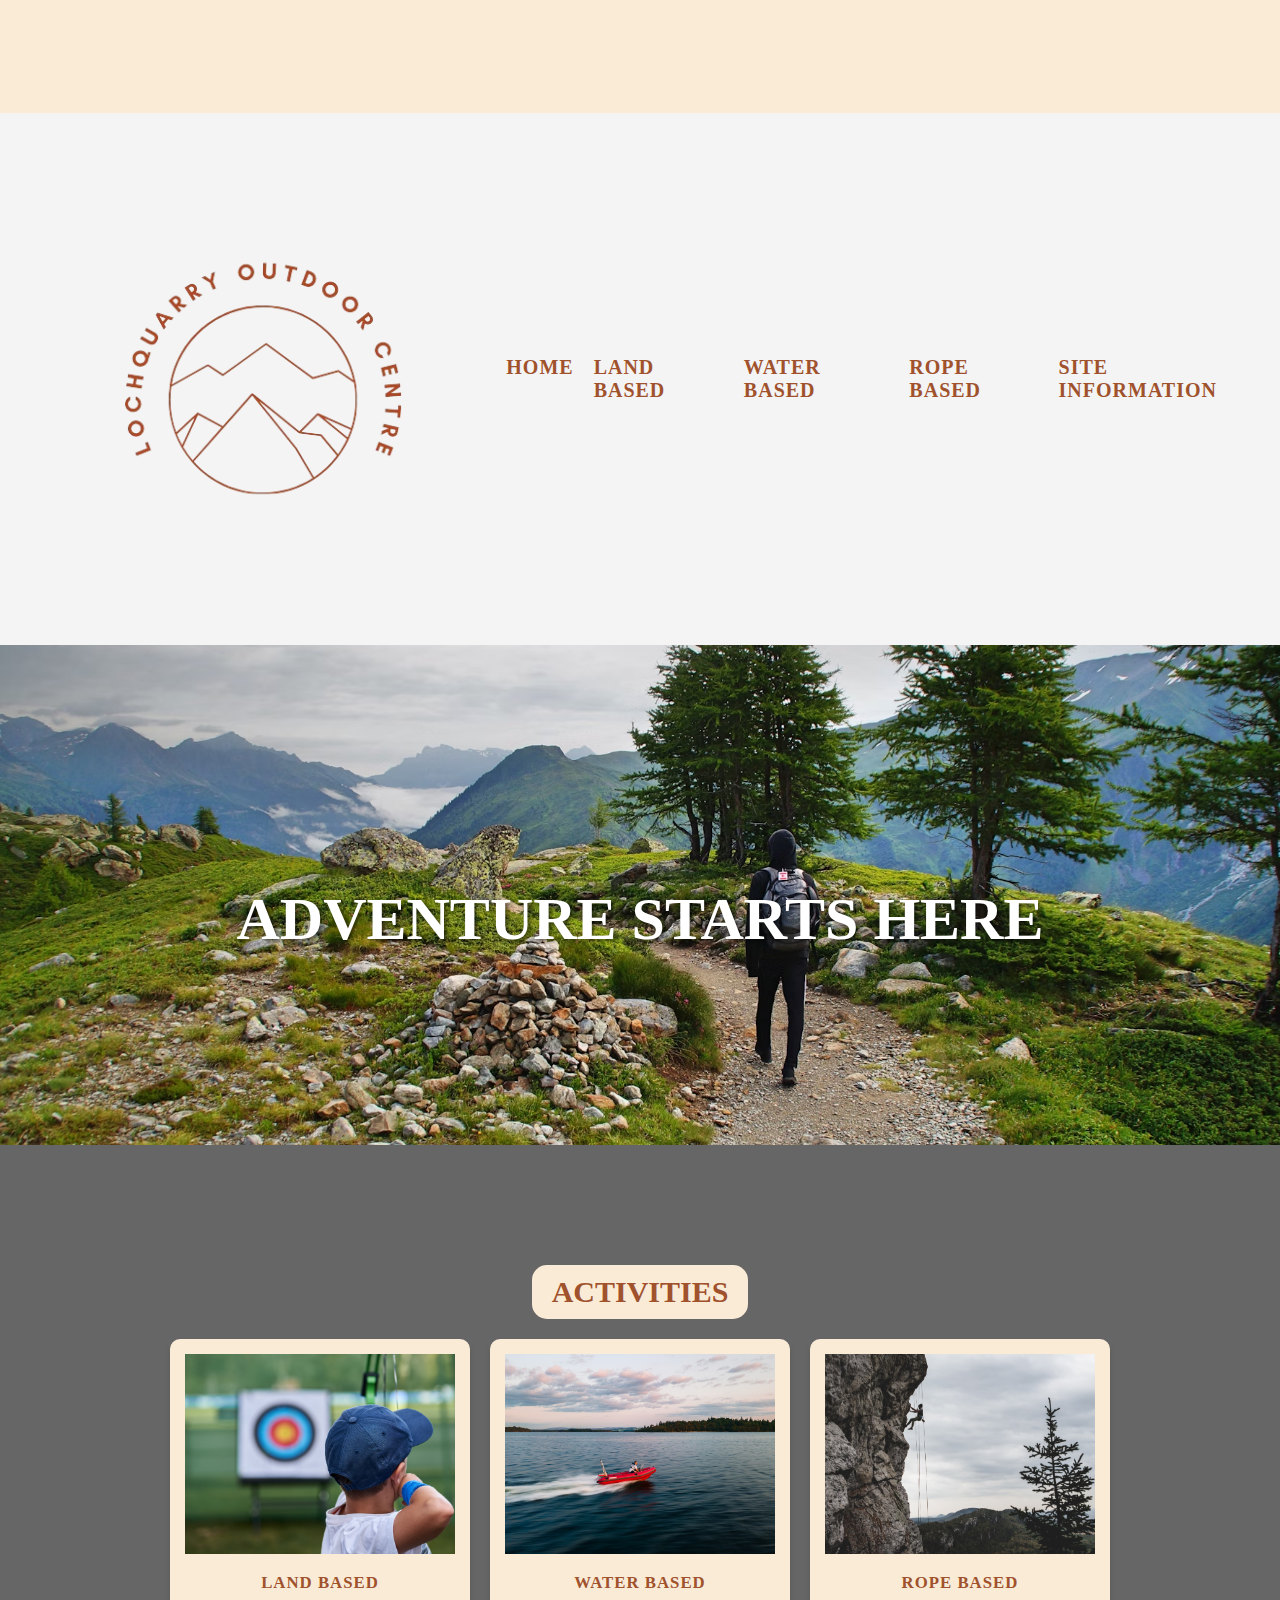
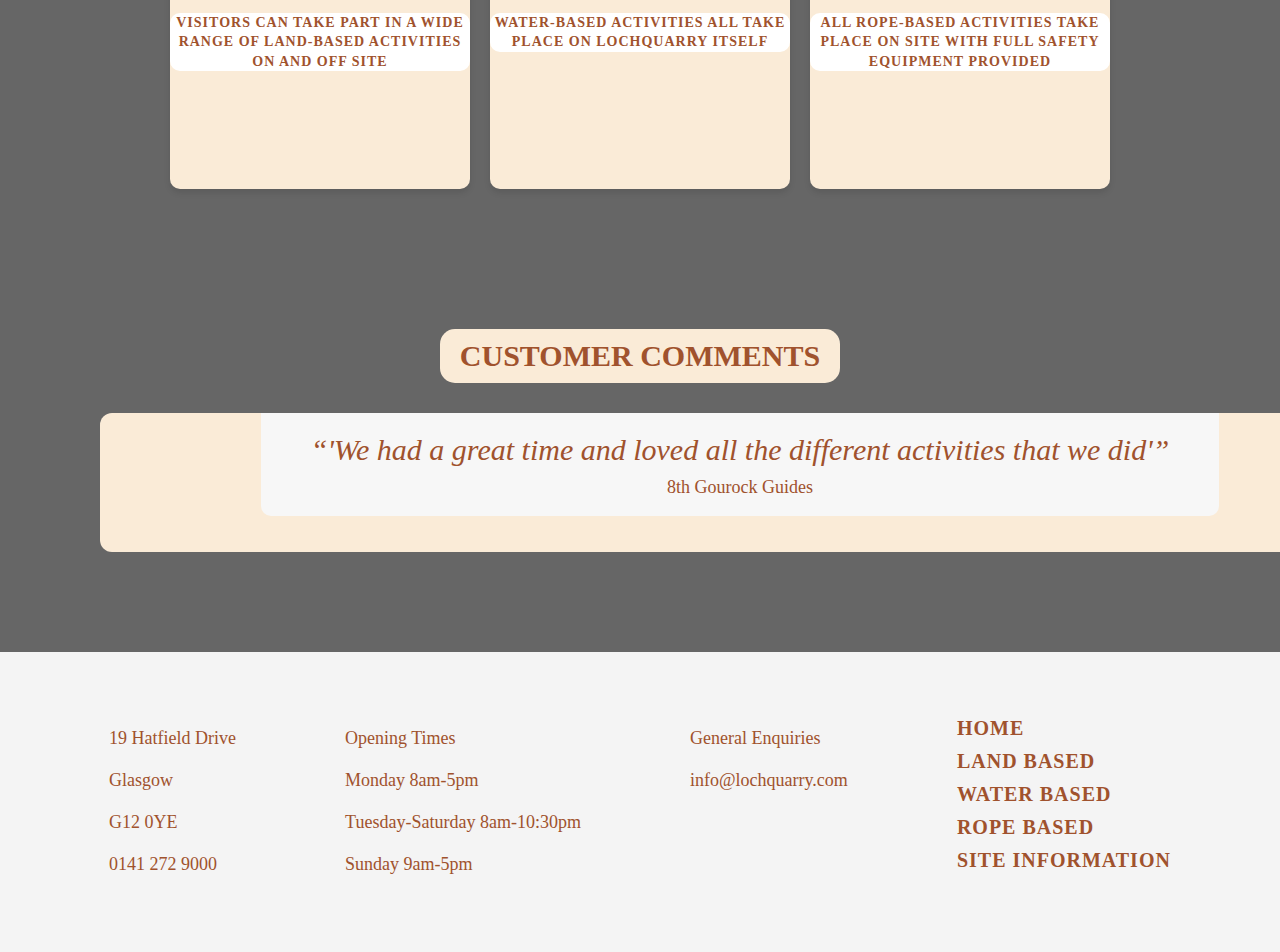
<file: index.html>
<!DOCTYPE html>
<html lang="en">
<head>
    <meta charset="UTF-8">
    <meta name="viewport" content="width=device-width, initial-scale=1.0">
    <title>Lochquarry Outdoor Centre</title>
    <link rel="stylesheet" href="css/style.css">
</head>
<body>
    <div class="header-strip"></div>
    <header>
        <div class="logo">
            <a href="index.html"><img src="images/lochquarry-logo.png" alt="Lochquarry Outdoor Centre"></a>
        </div>
        <nav class="header-nav">
            <ul class="header-ul">
                <li><a href="index.html">Home</a></li>
                <li><a href="land-based.html">Land Based</a></li>
                <li><a href="water-based.html">Water Based</a></li>
                <li><a href="rope-based.html">Rope Based</a></li>
                <li><a href="site-information.html">Site Information</a></li>
            </ul>
        </nav>
    </header>
    <main>
        <!-- Hero Section -->
        <section class="hero">
            <img src="images/index-hero.avif" alt="Image of someone hiking on a hill">
            <h1>Adventure Starts Here</h1>
        </section>        
        <section class="activities">
            <h1>Activities</h1>
            <div class="card-container">
                    <div class="card">
                        <a href="land-based.html">
                        <div class="card-image">
                            <img src="images/land-based-home.avif" alt="Image of a person doing archery">
                        </div>
                        <div class="card-content">
                                <h2>Land Based</h2>
                                <p>Visitors can take part in a wide range of land-based activities on and off site</p>
                        </div>
                        </a>
                    </div>
                    <div class="card">
                        <a href="water-based.html">
                        <div class="card-image">
                            <img src="images/water-based-home.avif" alt="Image of a person powerboating">
                        </div>
                        <div class="card-content">
                            <h2>Water Based</h2>
                            <p>Water-based activities all take place on Lochquarry itself</p>
                        </div>
                        </a>
                    </div>
                    <div class="card">
                        <a href="rope-based.html">
                        <div class="card-image">
                            <img src="images/rope-based-home.avif" alt="Image of a person abseiling">
                        </div>
                        <div class="card-content">
                            <h2>Rope based</h2>
                            <p>All rope-based activities take place on site with full safety equipment provided</p>
                        </div>
                        </a>
                    </div>
            </div>
        </section>
        <section class="review">
            <h1>Customer Comments</h1>
            <div class="carousel">
                <div class="carousel-item">
                    <q>'We had a great time and loved all the different activities that we did'</q>
                    <p>8th Gourock Guides</p>
                </div>
                <div class="carousel-item">
                    <q>‘The Scouts loved every second of it, especially the powerboating’</q>
                    <p>Martin Bainbridge, Scout Leader</p>
                </div>    
                <div class="carousel-item">
                    <q>‘I would definitely come back’</q>
                    <p>Kelly, aged 9</p>
                </div>
                <div class="carousel-item">
                    <q>‘Thank you to all the staff who worked so hard, in awful weather, to make sure that all the pupils had an amazing experience’</q>
                    <p>Mrs Kahn, Hillend Primary School</p>
                </div>
                <div class="carousel-item">
                    <q>‘Five stars, it was great’</q>
                    <p>Joe, aged 14</p>
                </div>
                <div class="carousel-item">
                    <q>‘I was really scared about the abseiling but the instructor Mike was really 
                        encouraging and helped me do it, thanks Mike’</q>
                     <p>Sophie, aged 10</p>   
                </div>
                <div class="carousel-item">
                    <q>‘The archery was brilliant, but not as good as axe throwing, I never thought we’d be allowed to do that! I got one of my axes right in the middle of the target’</q>
                    <p>Scott, aged 13</p>
                </div>
                <div class="carousel-item">
                    <q>‘The kids had a ball and didn’t want to leave’</q>
                    <p>Mr Evans, PE teacher</p>
                </div>
            </div>
        </section>        
    </main>
    <footer>
        <div class="footer-container">
            <div class="footer-address">
                <p>19 Hatfield Drive</p>
                <p>Glasgow</p>
                <p>G12 0YE</p>
                <p>0141 272 9000</p>
            </div>
            <div class="footer-times">
                <p>Opening Times</p>
                <p>Monday 8am-5pm</p>
                <p>Tuesday-Saturday 8am-10:30pm</p>
                <p>Sunday 9am-5pm</p>
            </div>
            <div class="footer-general">
                <p>General Enquiries</p>
                <p>info@lochquarry.com</p>
                <i class="fa-brands fa-instagram"></i>
                <i class="fa-brands fa-facebook"></i>
                <i class="fa-brands fa-twitter"></i>
            </div>
            <nav class="footer-nav">
                <ul>
                    <li><a href="index.html">Home</a></li>
                    <li><a href="land-based.html">Land Based</a></li>
                    <li><a href="water-based.html">Water Based</a></li>
                    <li><a href="rope-based.html">Rope Based</a></li>
                    <li><a href="site-information.html">Site Information</a></li>
                </ul>
            </nav>
        </div>
    </footer>
    <button id="scroll-to-top-btn">↑</button>
    <script src="js/scripts.js"></script>
</body>
</html>
</file>
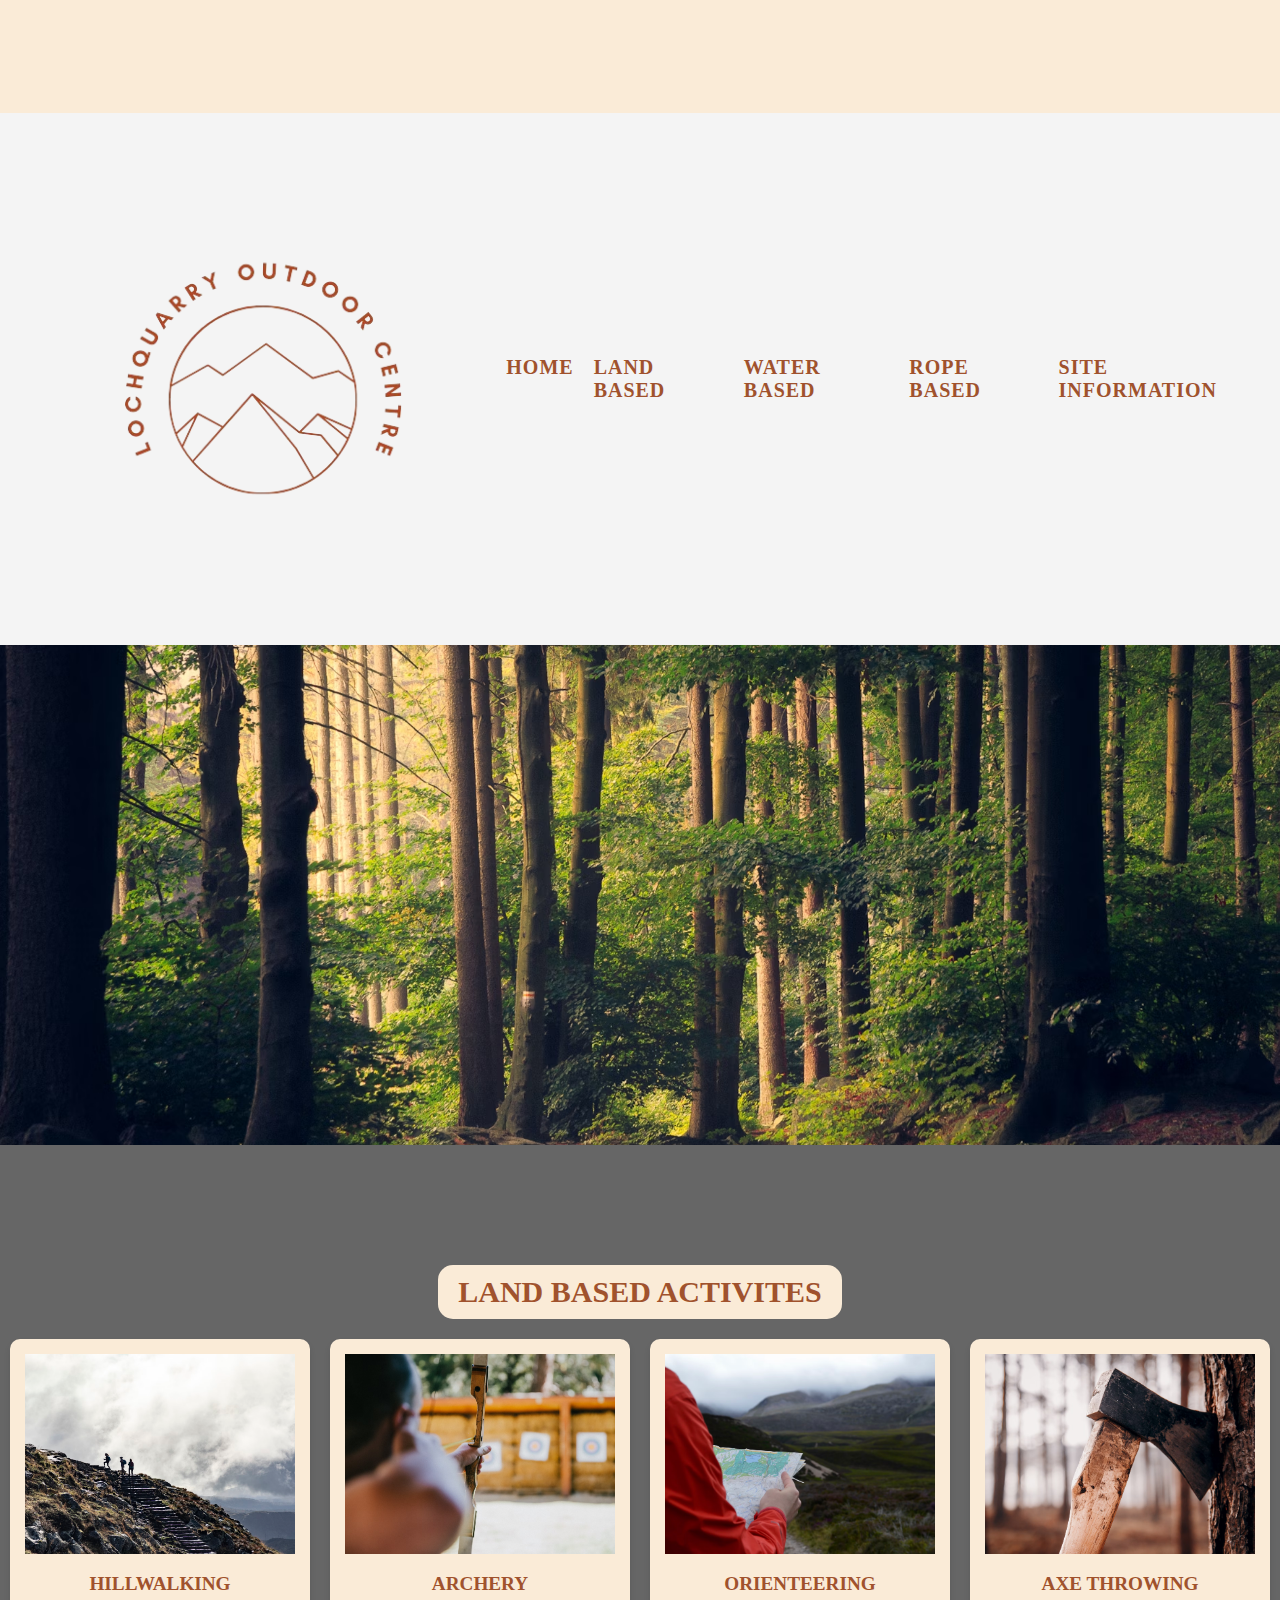
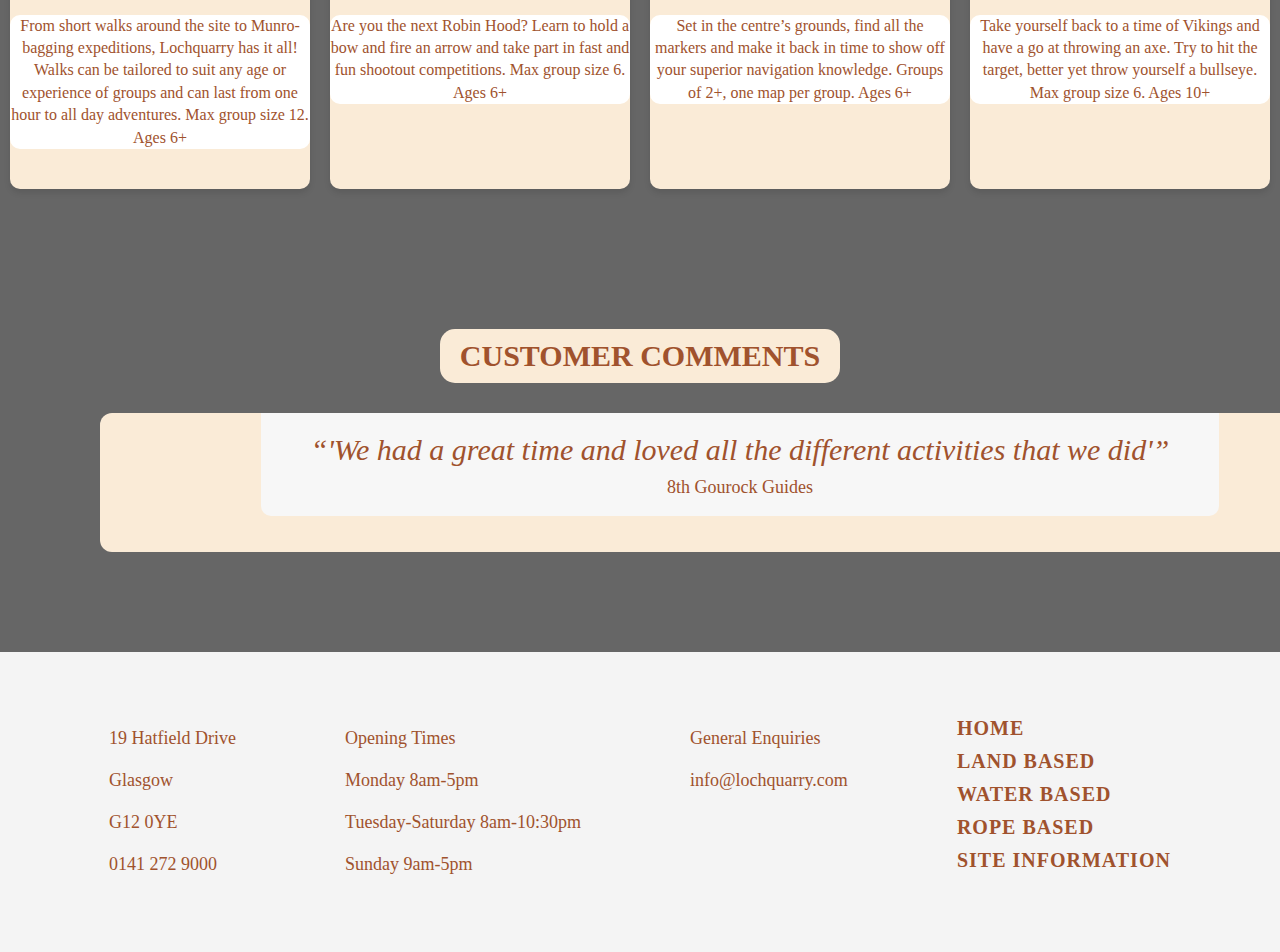
<file: land-based.html>
<!DOCTYPE html>
<html lang="en">
<head>
    <meta charset="UTF-8">
    <meta name="viewport" content="width=device-width, initial-scale=1.0">
    <title>Lochquarry Outdoor Centre</title>
    <link rel="stylesheet" href="css/style.css">
</head>
<body>
    <div class="header-strip"></div>
    <header>
        <div class="logo">
            <a href="index.html"><img src="images/lochquarry-logo.png" alt="Lochquarry Outdoor Centre"></a>
        </div>
        <nav class="header-nav">
            <ul class="header-ul">
                <li><a href="index.html">Home</a></li>
                <li><a href="land-based.html">Land Based</a></li>
                <li><a href="water-based.html">Water Based</a></li>
                <li><a href="rope-based.html">Rope Based</a></li>
                <li><a href="site-information.html">Site Information</a></li>
            </ul>
        </nav>
    </header>
    <main>
        <!-- Hero Section -->
        <section class="hero">
            <img src="images/land-based-hero.avif" alt="Image of a forest">
        </section>        
        <section class="activities">
            <h1>Land Based Activites</h1>
            <div class="card-container">
                <div class="card">
                    <div class="card-image">
                        <img src="images/land-based-hill.avif" alt="Image of some people doing hillwalking">
                    </div>
                    <div class="card-content">
                        <h2>Hillwalking</h2>
                        <p>
                            From short walks around the site to Munro-bagging expeditions, Lochquarry has it all! Walks can be tailored to suit any age or experience of groups and can last from one hour to all day adventures. Max group size 12. Ages 6+</p>
                    </div>
                </div>
                <div class="card">
                    <div class="card-image">
                        <img src="images/land-based-archery.avif" alt="Image of a person doing archery">
                    </div>
                    <div class="card-content">
                        <h2>Archery</h2>
                        <p>Are you the next Robin Hood? Learn to hold a bow and fire an arrow and take part in fast and fun shootout competitions. Max group size 6. Ages 6+</p>
                    </div>
                </div>
                <div class="card">
                    <div class="card-image">
                        <img src="images/land-based-orienteering.avif" alt="Image of a person doing orienteering">
                    </div>
                    <div class="card-content">
                        <h2>Orienteering</h2>
                        <p>Set in the centre’s grounds, find all the markers and make it back in time to show off your superior navigation knowledge. Groups of 2+, one map per group. Ages 6+</p>
                    </div>
                </div>
                <div class="card">
                    <div class="card-image">
                        <img src="images/land-based-axe.avif" alt="Image of an axe stuck in a tree ">
                    </div>
                    <div class="card-content">
                        <h2>Axe Throwing</h2>
                        <p>Take yourself back to a time of Vikings and have a go at throwing an axe. Try to hit 
                            the target, better yet throw yourself a bullseye. Max group size 6. Ages 10+</p>
                    </div>
                </div>
            </div>
        </section>
        <section class="review">
            <h1>Customer Comments</h1>
            <div class="carousel">
                <div class="carousel-item">
                    <q>'We had a great time and loved all the different activities that we did'</q>
                    <p>8th Gourock Guides</p>
                </div>
                <div class="carousel-item">
                    <q>‘The Scouts loved every second of it, especially the powerboating’</q>
                    <p>Martin Bainbridge, Scout Leader</p>
                </div>    
                <div class="carousel-item">
                    <q>‘I would definitely come back’</q>
                    <p>Kelly, aged 9</p>
                </div>
                <div class="carousel-item">
                    <q>‘Thank you to all the staff who worked so hard, in awful weather, to make sure that all the pupils had an amazing experience’</q>
                    <p>Mrs Kahn, Hillend Primary School</p>
                </div>
                <div class="carousel-item">
                    <q>‘Five stars, it was great’</q>
                    <p>Joe, aged 14</p>
                </div>
                <div class="carousel-item">
                    <q>‘I was really scared about the abseiling but the instructor Mike was really 
                        encouraging and helped me do it, thanks Mike’</q>
                     <p>Sophie, aged 10</p>   
                </div>
                <div class="carousel-item">
                    <q>‘The archery was brilliant, but not as good as axe throwing, I never thought we’d be allowed to do that! I got one of my axes right in the middle of the target’</q>
                    <p>Scott, aged 13</p>
                </div>
                <div class="carousel-item">
                    <q>‘The kids had a ball and didn’t want to leave’</q>
                    <p>Mr Evans, PE teacher</p>
                </div>
            </div>
        </section>        
                    
        
    </main>
    <footer>
        <div class="footer-container">
            <div class="footer-address">
                <p>19 Hatfield Drive</p>
                <p>Glasgow</p>
                <p>G12 0YE</p>
                <p>0141 272 9000</p>
            </div>
            <div class="footer-times">
                <p>Opening Times</p>
                <p>Monday 8am-5pm</p>
                <p>Tuesday-Saturday 8am-10:30pm</p>
                <p>Sunday 9am-5pm</p>
            </div>
            <div class="footer-general">
                <p>General Enquiries</p>
                <p>info@lochquarry.com</p>
                <i class="fa-brands fa-instagram"></i>
                <i class="fa-brands fa-facebook"></i>
                <i class="fa-brands fa-twitter"></i>
            </div>
            <nav class="footer-nav">
                <ul>
                    <li><a href="index.html">Home</a></li>
                    <li><a href="land-based.html">Land Based</a></li>
                    <li><a href="water-based.html">Water Based</a></li>
                    <li><a href="rope-based.html">Rope Based</a></li>
                    <li><a href="site-information.html">Site Information</a></li>
                </ul>
            </nav>
        </div>
    </footer>
    <button id="scroll-to-top-btn">↑</button>
    <script src="js/scripts.js"></script>
</body>
</html>
</file>
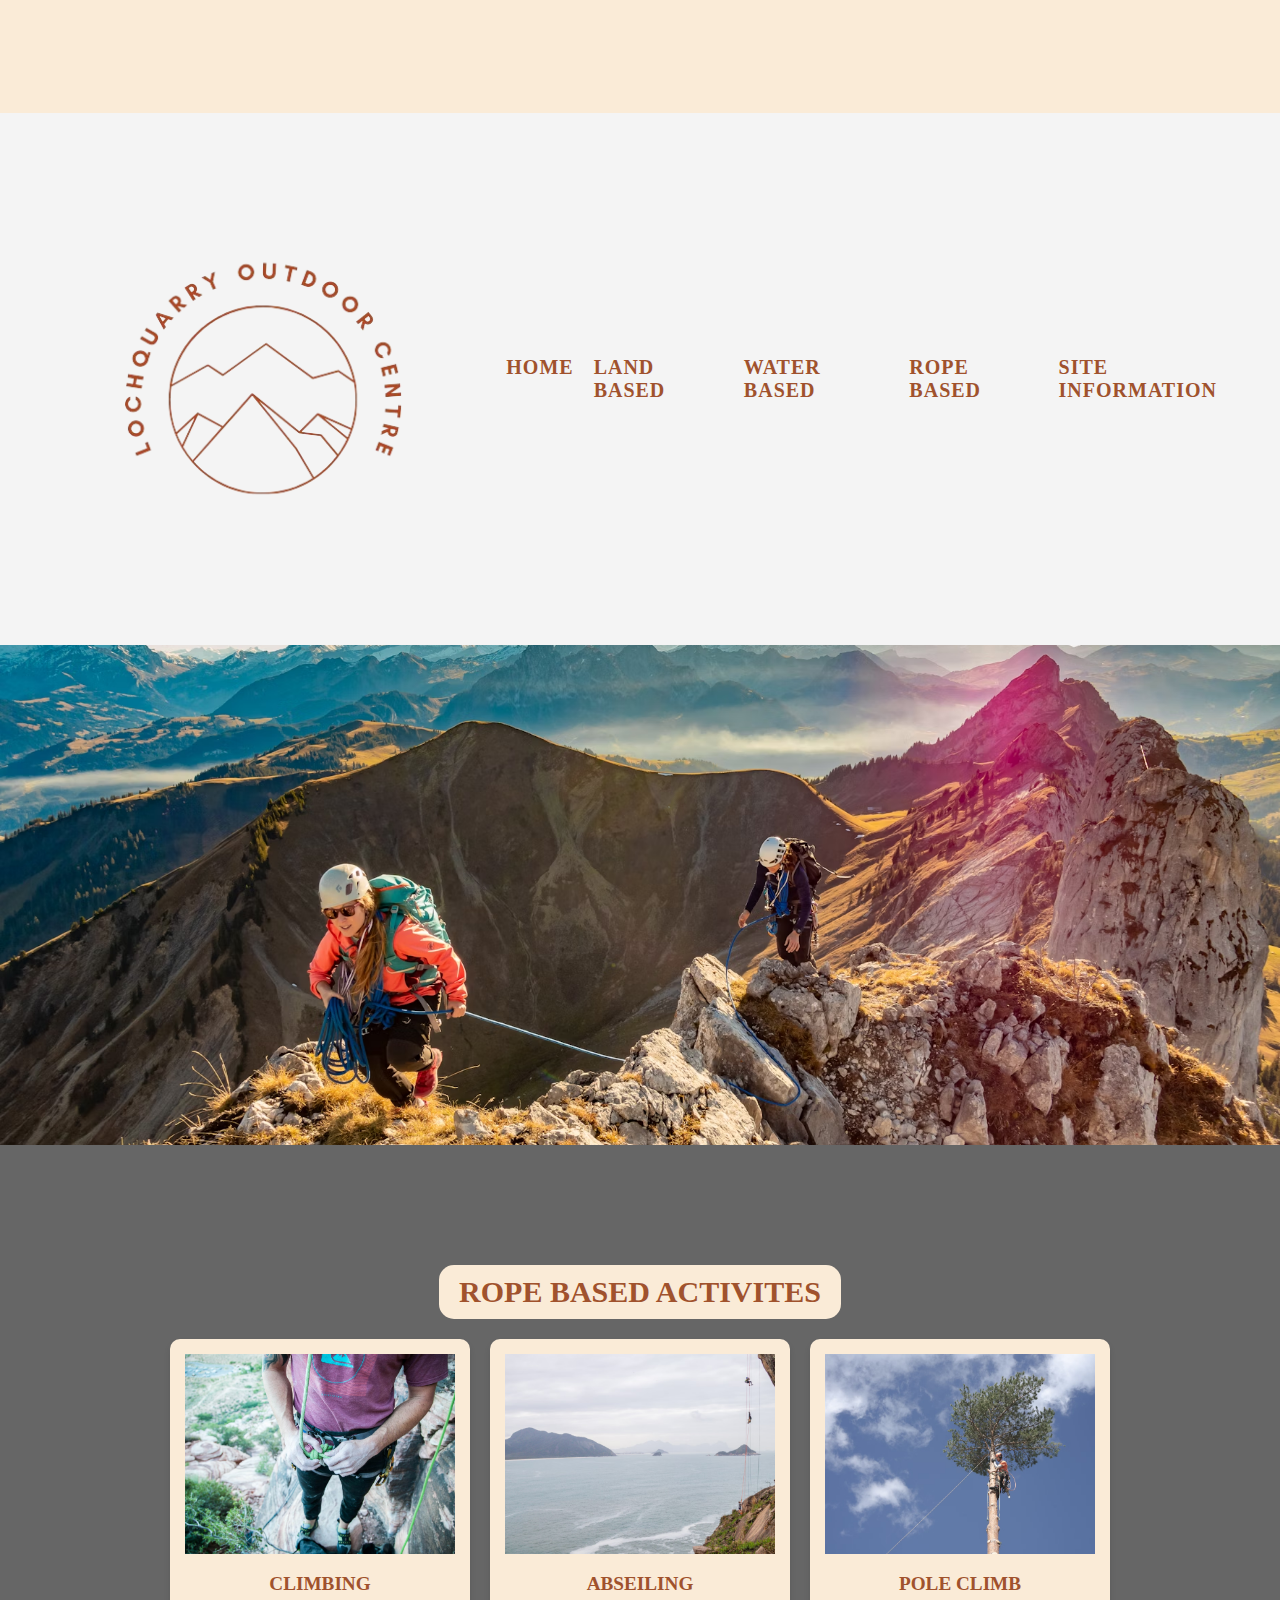
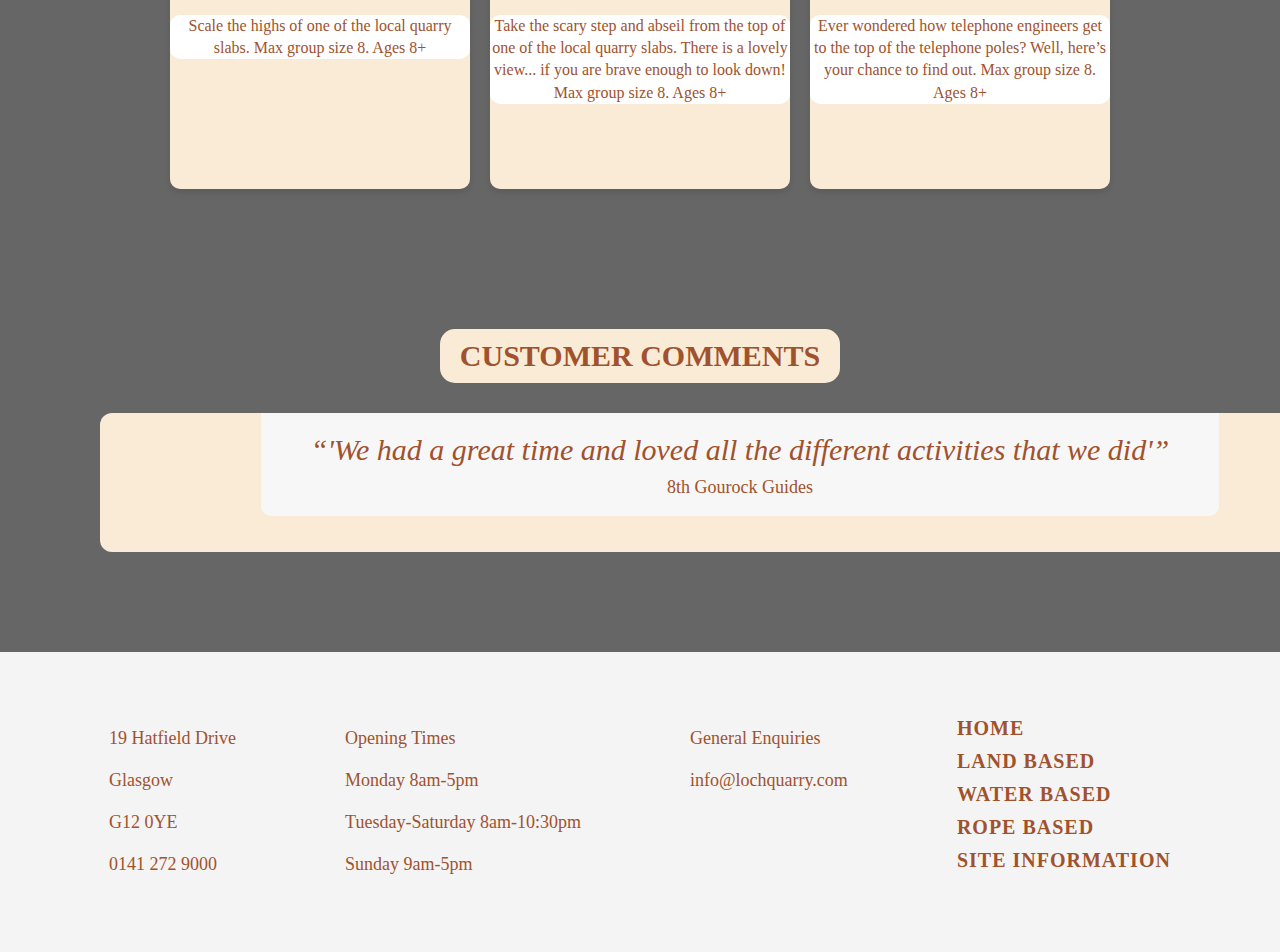
<file: rope-based.html>
<!DOCTYPE html>
<html lang="en">
<head>
    <meta charset="UTF-8">
    <meta name="viewport" content="width=device-width, initial-scale=1.0">
    <title>Lochquarry Outdoor Centre</title>
    <link rel="stylesheet" href="css/style.css">
</head>
<body>
    <div class="header-strip"></div>
    <header>
        <div class="logo">
            <a href="index.html"><img src="images/lochquarry-logo.png" alt="Lochquarry Outdoor Centre"></a>
        </div>
        <nav class="header-nav">
            <ul class="header-ul">
                <li><a href="index.html">Home</a></li>
                <li><a href="land-based.html">Land Based</a></li>
                <li><a href="water-based.html">Water Based</a></li>
                <li><a href="rope-based.html">Rope Based</a></li>
                <li><a href="site-information.html">Site Information</a></li>
            </ul>
        </nav>
    </header>
    <main>
        <!-- Hero Section -->
        <section class="hero">
            <img src="images/rope-based-hero.avif" alt="Image of people climbing a mountain">
        </section>        
        <section class="activities">
            <h1>Rope Based Activites</h1>
            <div class="card-container">
                <div class="card">
                    <div class="card-image">
                        <img src="images/rope-based-climbing.avif" alt="Image of someone climbing a cliff side">
                    </div>
                    <div class="card-content">
                        <h2>Climbing</h2>
                        <p>Scale the highs of one of the local quarry slabs. Max group size 8. Ages 8+</p>
                    </div>
                </div>
                <div class="card">
                    <div class="card-image">
                        <img src="images/rope-based-abseiling.avif" alt="Image of two people abseiling">
                    </div>
                    <div class="card-content">
                        <h2>Abseiling</h2>
                        <p>Take the scary step and abseil from the top of one of the local quarry slabs. There is a lovely view... if you are brave enough to look down! 
                            Max group size 8. 
                            Ages 8+</p>
                    </div>
                </div>
                <div class="card">
                    <div class="card-image">
                        <img src="images/rope-based-pole.avif" alt="Image of people powerboating on a lake">
                    </div>
                    <div class="card-content">
                        <h2>Pole Climb</h2>
                        <p>Ever wondered how telephone engineers get to the top of the telephone poles? Well, here’s your chance to find out.
                            Max group size 8.
                            Ages 8+</p>
                    </div>
                </div>
            </div>
        </section>
        <section class="review">
            <h1>Customer Comments</h1>
            <div class="carousel">
                <div class="carousel-item">
                    <q>'We had a great time and loved all the different activities that we did'</q>
                    <p>8th Gourock Guides</p>
                </div>
                <div class="carousel-item">
                    <q>‘The Scouts loved every second of it, especially the powerboating’</q>
                    <p>Martin Bainbridge, Scout Leader</p>
                </div>    
                <div class="carousel-item">
                    <q>‘I would definitely come back’</q>
                    <p>Kelly, aged 9</p>
                </div>
                <div class="carousel-item">
                    <q>‘Thank you to all the staff who worked so hard, in awful weather, to make sure that all the pupils had an amazing experience’</q>
                    <p>Mrs Kahn, Hillend Primary School</p>
                </div>
                <div class="carousel-item">
                    <q>‘Five stars, it was great’</q>
                    <p>Joe, aged 14</p>
                </div>
                <div class="carousel-item">
                    <q>‘I was really scared about the abseiling but the instructor Mike was really 
                        encouraging and helped me do it, thanks Mike’</q>
                     <p>Sophie, aged 10</p>   
                </div>
                <div class="carousel-item">
                    <q>‘The archery was brilliant, but not as good as axe throwing, I never thought we’d be allowed to do that! I got one of my axes right in the middle of the target’</q>
                    <p>Scott, aged 13</p>
                </div>
                <div class="carousel-item">
                    <q>‘The kids had a ball and didn’t want to leave’</q>
                    <p>Mr Evans, PE teacher</p>
                </div>
            </div>
        </section>        
                    
        
    </main>
    <footer>
        <div class="footer-container">
            <div class="footer-address">
                <p>19 Hatfield Drive</p>
                <p>Glasgow</p>
                <p>G12 0YE</p>
                <p>0141 272 9000</p>
            </div>
            <div class="footer-times">
                <p>Opening Times</p>
                <p>Monday 8am-5pm</p>
                <p>Tuesday-Saturday 8am-10:30pm</p>
                <p>Sunday 9am-5pm</p>
            </div>
            <div class="footer-general">
                <p>General Enquiries</p>
                <p>info@lochquarry.com</p>
                <i class="fa-brands fa-instagram"></i>
                <i class="fa-brands fa-facebook"></i>
                <i class="fa-brands fa-twitter"></i>
            </div>
            <nav class="footer-nav">
                <ul>
                    <li><a href="index.html">Home</a></li>
                    <li><a href="land-based.html">Land Based</a></li>
                    <li><a href="water-based.html">Water Based</a></li>
                    <li><a href="rope-based.html">Rope Based</a></li>
                    <li><a href="site-information.html">Site Information</a></li>
                </ul>
            </nav>
        </div>
    </footer>
    <button id="scroll-to-top-btn">↑</button>
    <script src="js/scripts.js"></script>
</body>
</html>
</file>
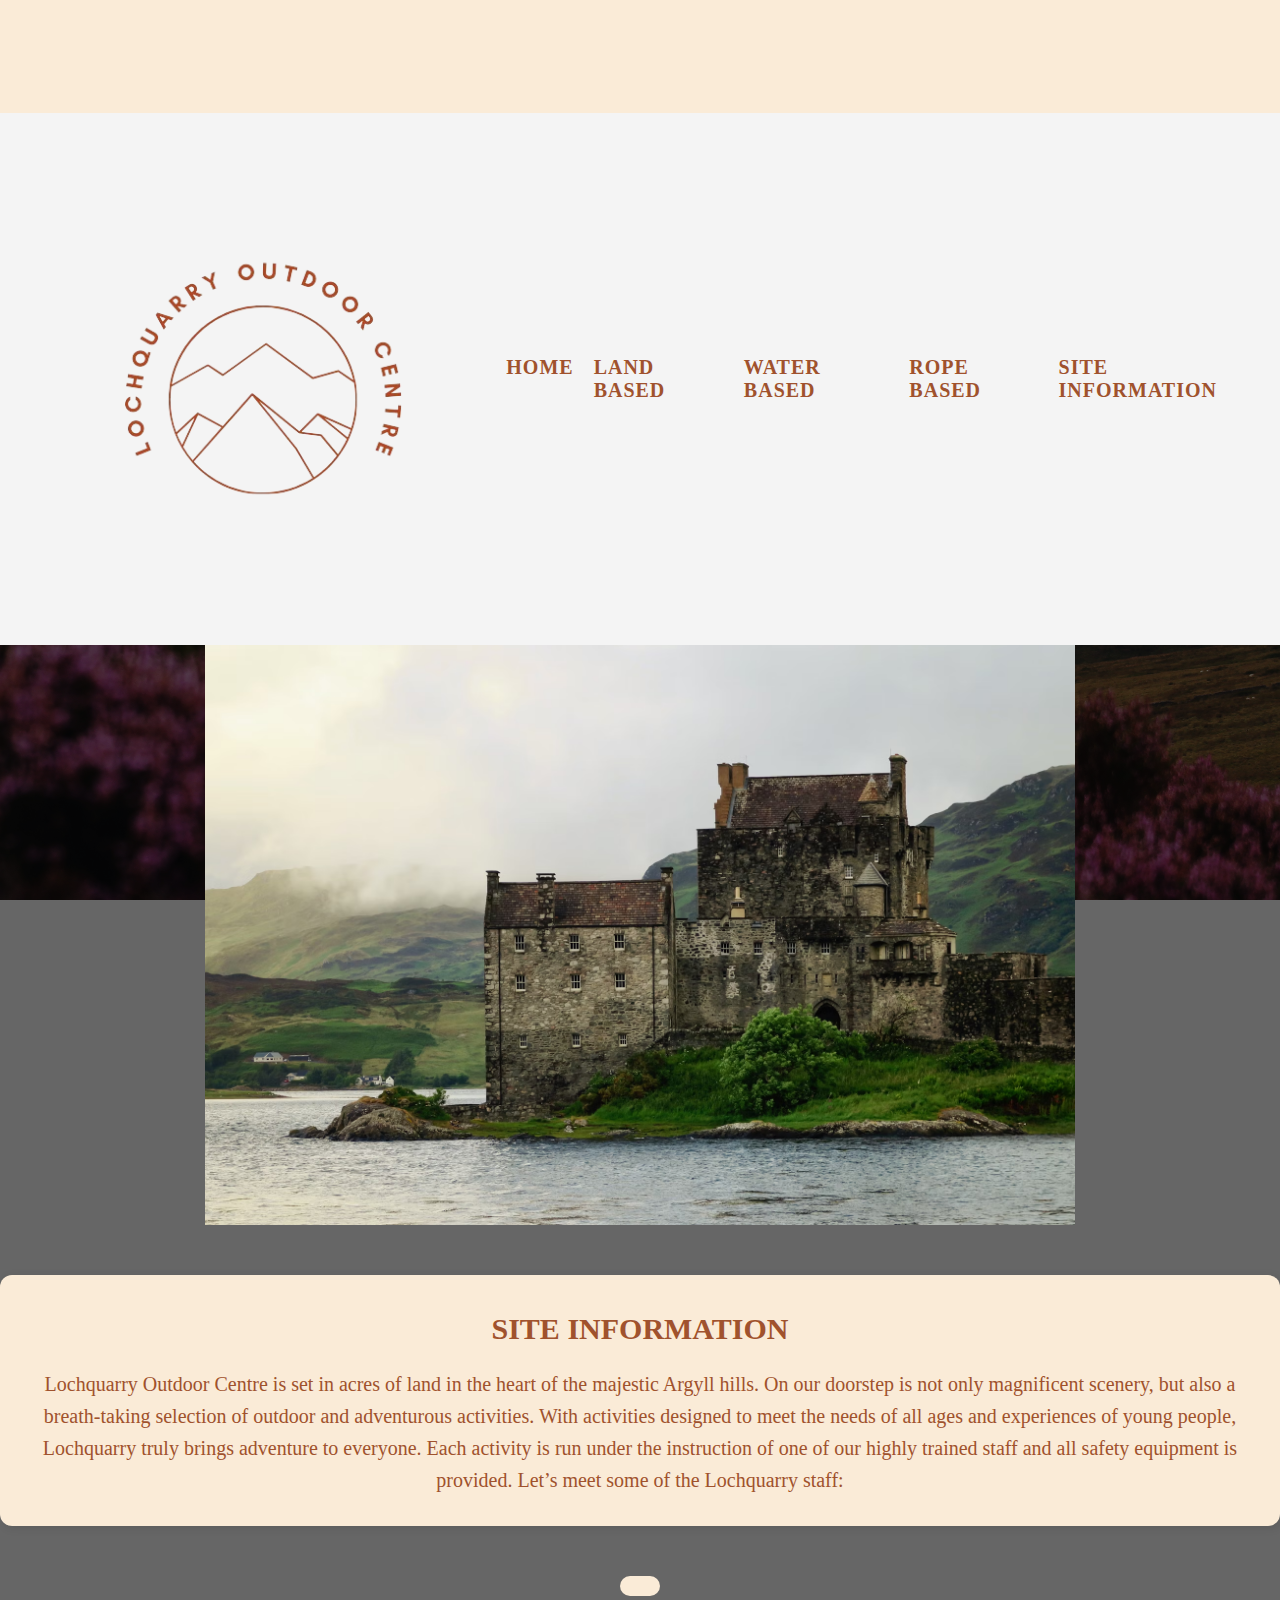
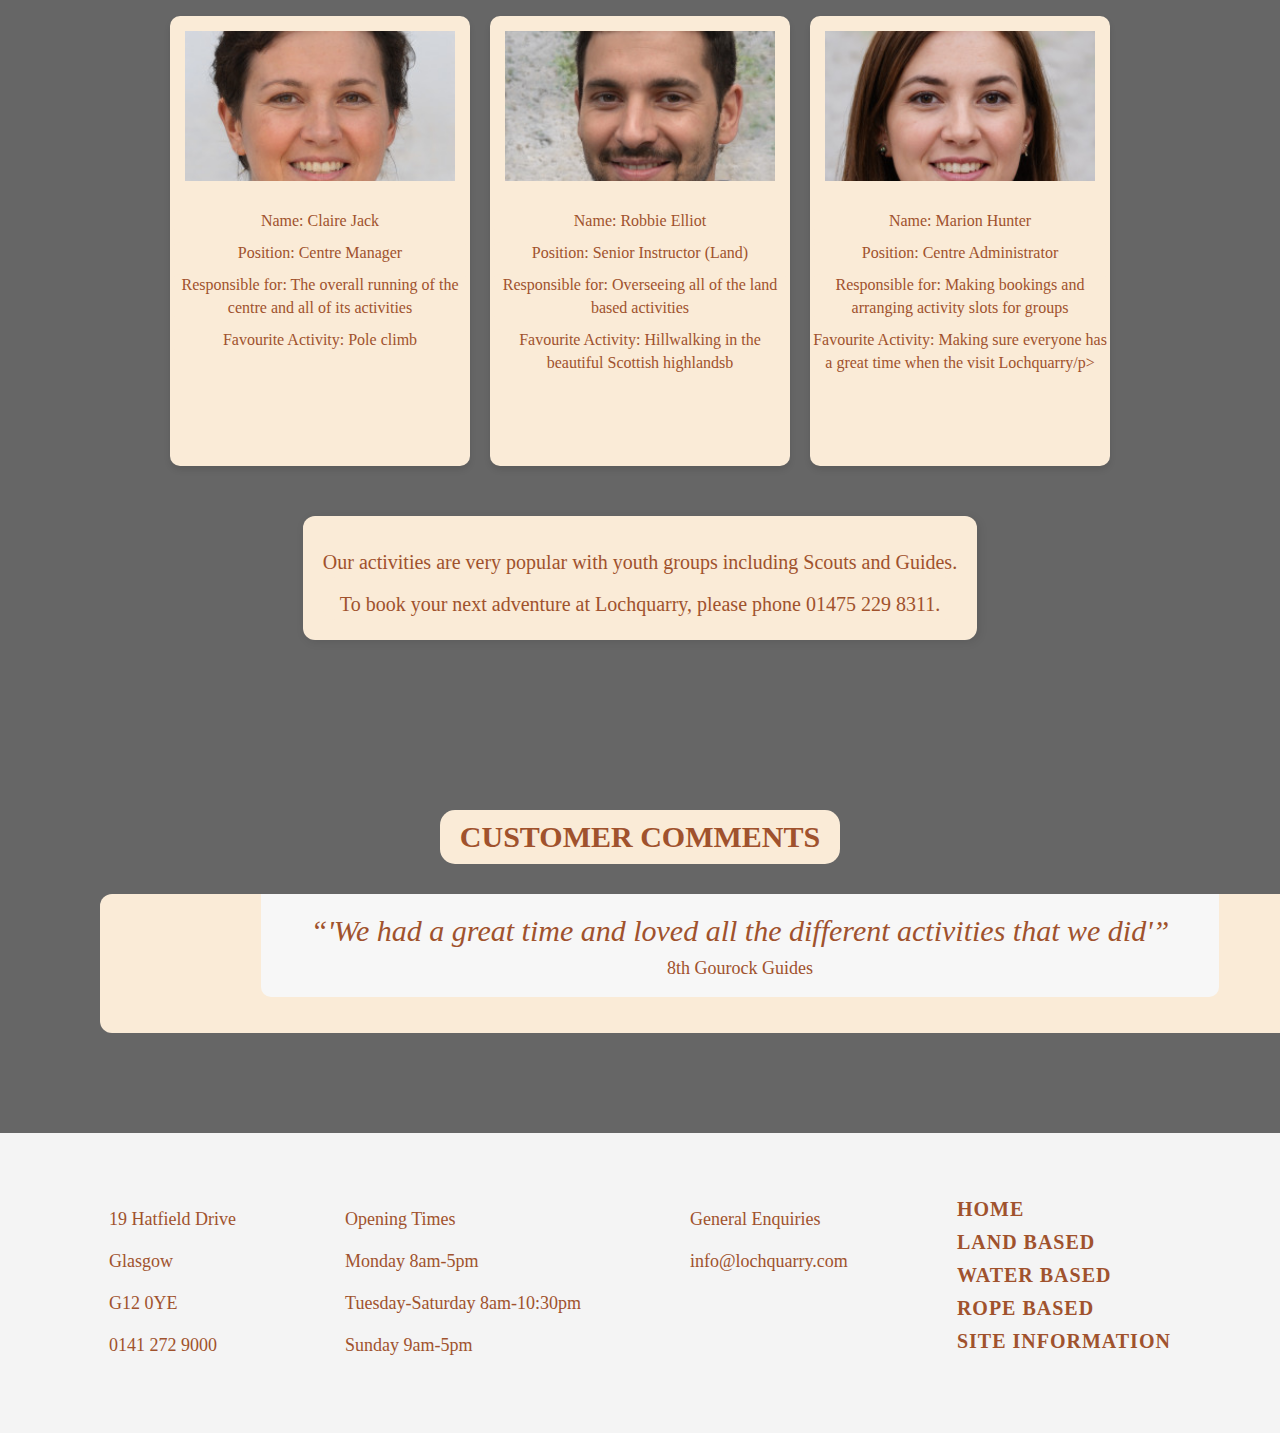
<file: site-information.html>
<!DOCTYPE html>
<html lang="en">
<head>
    <meta charset="UTF-8">
    <meta name="viewport" content="width=device-width, initial-scale=1.0">
    <title>Lochquarry Outdoor Centre</title>
    <link rel="stylesheet" href="css/style.css">
    <style>
        .hero img {
            padding-bottom: 20px;
            object-fit: contain;
        }

        .activities p {
            background-color: antiquewhite;
            text-align: center;
        }
    </style>
</head>
<body class="extra-info-page site-info-page">
    <div class="header-strip"></div>
    <header>
        <div class="logo">
            <a href="index.html"><img src="images/lochquarry-logo.png" alt="Lochquarry Outdoor Centre"></a>
        </div>
        <nav class="header-nav">
            <ul class="header-ul">
                <li><a href="index.html">Home</a></li>
                <li><a href="land-based.html">Land Based</a></li>
                <li><a href="water-based.html">Water Based</a></li>
                <li><a href="rope-based.html">Rope Based</a></li>
                <li><a href="site-information.html">Site Information</a></li>
            </ul>
        </nav>
    </header>
    <main>
        <!-- Hero Section -->
        <section class="hero">
            <img src="images/site-info-hero.avif" alt="Image of people climbing a mountain">
        </section>        
        <!-- Introduction Section-->
         <section class="intro-text">
            <h1>Site Information</h1>
            <p>Lochquarry Outdoor Centre is set in acres of land in the heart of the majestic Argyll hills. On our doorstep is not only magnificent scenery, but also a breath-taking selection of outdoor and adventurous activities. With activities designed to meet the needs of all ages and experiences of young people, Lochquarry truly brings adventure to everyone. Each activity is run under the instruction of one of our highly trained staff and all safety equipment is provided. Let’s meet some of the Lochquarry staff:</p>
         </section>

        <section class="activities">
            <h1 class="site-info-heading"></h1>
            <div class="card-container">
                <div class="card">
                    <div class="card-image">
                        <img src="images/claire-jack.jpg" alt="Image of Claire Jack">
                    </div>
                    <div class="card-content">
                        <p>Name: Claire Jack</p>
                        <p>Position: Centre Manager</p>
                        <p>Responsible for: The overall running of the centre and all of its activities</p>
                        <p>Favourite Activity: Pole climb</p>
                    </div>
                </div>
                <div class="card">
                    <div class="card-image">
                        <img src="images/robbie-elliot.jpg" alt="Image of Robbie Elliot">
                    </div>
                    <div class="card-content">
                        <p>Name: Robbie Elliot</p>
                        <p>Position: Senior Instructor (Land)</p>
                        <p>Responsible for: Overseeing all of the land based activities</p>
                        <p>Favourite Activity: Hillwalking in the beautiful Scottish highlandsb</p>
                    </div>
                </div>
                <div class="card">
                    <div class="card-image">
                        <img src="images/marion-hunter.jpg" alt="Image of Marion Hunter">
                    </div>
                    <div class="card-content">
                        <p>Name: Marion Hunter</p>
                        <p>Position: Centre Administrator</p>
                        <p>Responsible for: Making bookings and arranging activity slots for groups</p>
                        <p>Favourite Activity: Making sure everyone has a great time when the visit 
                            Lochquarry/p>
                    </div>
                </div>
            </div>

            <!-- Additional Information Section-->
            <section class="extra-info">
                <p>Our activities are very popular with youth groups including Scouts and Guides.</p> 
                <p>To book your next adventure at Lochquarry, please phone 01475 229 8311.</p>
             </section>

        </section>
        <section class="review">
            <h1>Customer Comments</h1>
            <div class="carousel">
                <div class="carousel-item">
                    <q>'We had a great time and loved all the different activities that we did'</q>
                    <p>8th Gourock Guides</p>
                </div>
                <div class="carousel-item">
                    <q>‘The Scouts loved every second of it, especially the powerboating’</q>
                    <p>Martin Bainbridge, Scout Leader</p>
                </div>    
                <div class="carousel-item">
                    <q>‘I would definitely come back’</q>
                    <p>Kelly, aged 9</p>
                </div>
                <div class="carousel-item">
                    <q>‘Thank you to all the staff who worked so hard, in awful weather, to make sure that all the pupils had an amazing experience’</q>
                    <p>Mrs Kahn, Hillend Primary School</p>
                </div>
                <div class="carousel-item">
                    <q>‘Five stars, it was great’</q>
                    <p>Joe, aged 14</p>
                </div>
                <div class="carousel-item">
                    <q>‘I was really scared about the abseiling but the instructor Mike was really 
                        encouraging and helped me do it, thanks Mike’</q>
                     <p>Sophie, aged 10</p>   
                </div>
                <div class="carousel-item">
                    <q>‘The archery was brilliant, but not as good as axe throwing, I never thought we’d be allowed to do that! I got one of my axes right in the middle of the target’</q>
                    <p>Scott, aged 13</p>
                </div>
                <div class="carousel-item">
                    <q>‘The kids had a ball and didn’t want to leave’</q>
                    <p>Mr Evans, PE teacher</p>
                </div>
            </div>
        </section>        
                    
        
    </main>
    <footer>
        <div class="footer-container">
            <div class="footer-address">
                <p>19 Hatfield Drive</p>
                <p>Glasgow</p>
                <p>G12 0YE</p>
                <p>0141 272 9000</p>
            </div>
            <div class="footer-times">
                <p>Opening Times</p>
                <p>Monday 8am-5pm</p>
                <p>Tuesday-Saturday 8am-10:30pm</p>
                <p>Sunday 9am-5pm</p>
            </div>
            <div class="footer-general">
                <p>General Enquiries</p>
                <p>info@lochquarry.com</p>
                <i class="fa-brands fa-instagram"></i>
                <i class="fa-brands fa-facebook"></i>
                <i class="fa-brands fa-twitter"></i>
            </div>
            <nav class="footer-nav">
                <ul>
                    <li><a href="index.html">Home</a></li>
                    <li><a href="land-based.html">Land Based</a></li>
                    <li><a href="water-based.html">Water Based</a></li>
                    <li><a href="rope-based.html">Rope Based</a></li>
                    <li><a href="site-information.html">Site Information</a></li>
                </ul>
            </nav>
        </div>
    </footer>
    <button id="scroll-to-top-btn">↑</button>
    <script src="js/scripts.js"></script>
</body>
</html>
</file>
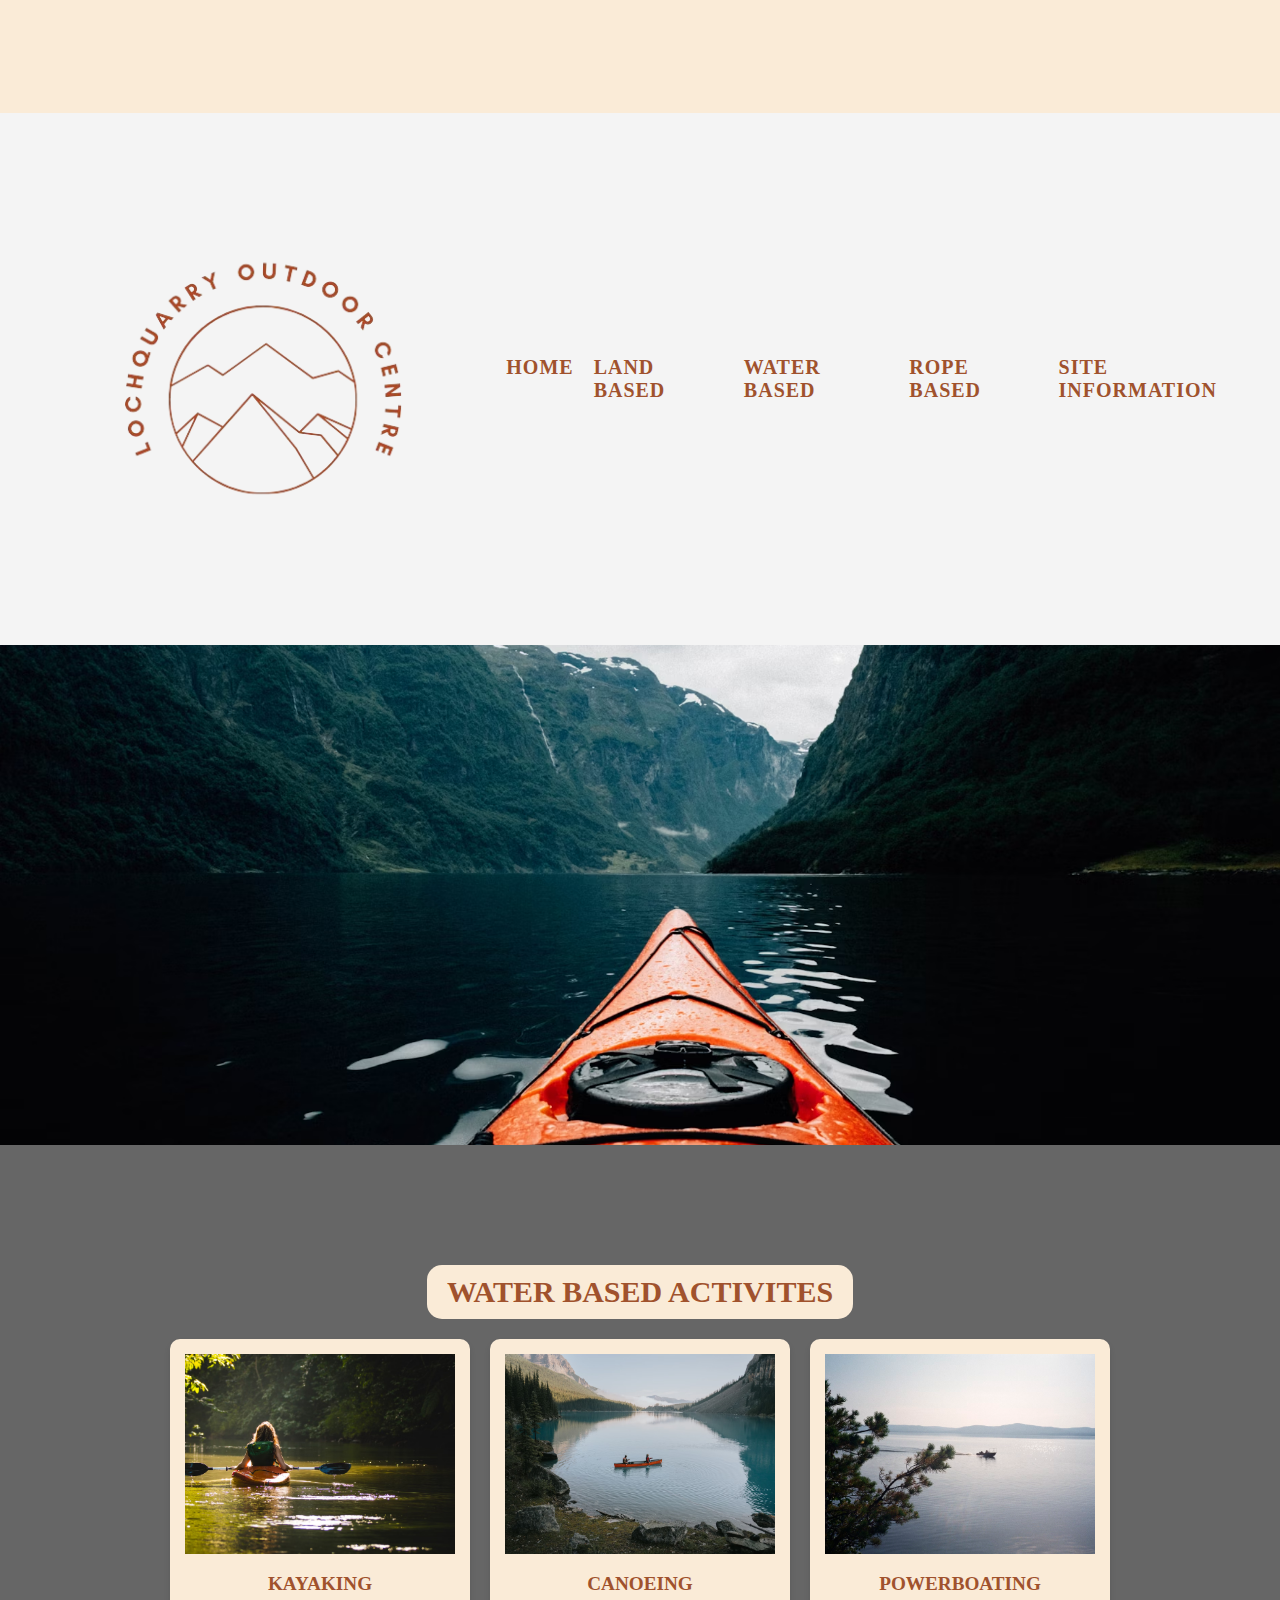
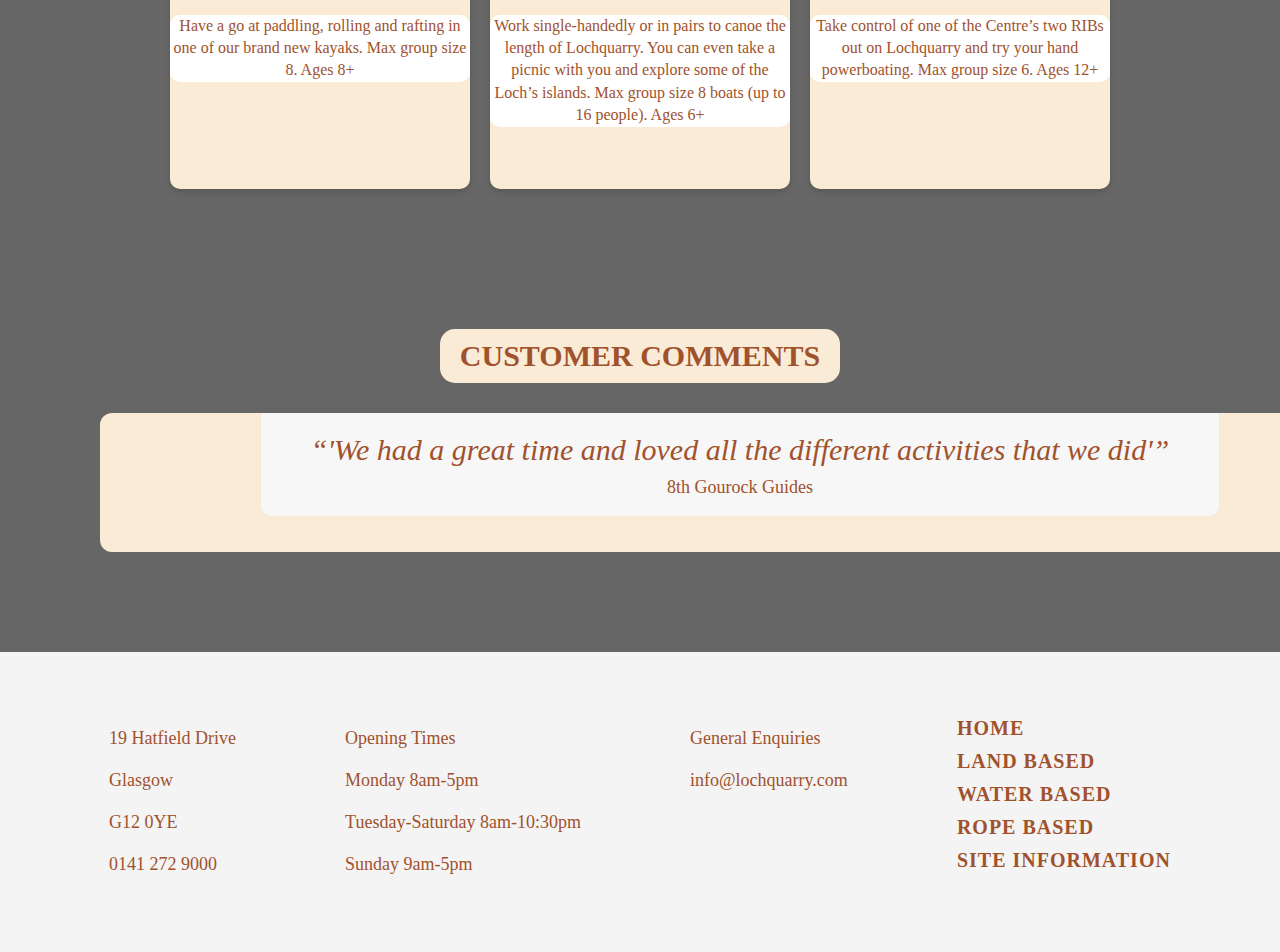
<file: water-based.html>
<!DOCTYPE html>
<html lang="en">
<head>
    <meta charset="UTF-8">
    <meta name="viewport" content="width=device-width, initial-scale=1.0">
    <title>Lochquarry Outdoor Centre</title>
    <link rel="stylesheet" href="css/style.css">
</head>
<body>
    <div class="header-strip"></div>
    <header>
        <div class="logo">
            <a href="index.html"><img src="images/lochquarry-logo.png" alt="Lochquarry Outdoor Centre"></a>
        </div>
        <nav class="header-nav">
            <ul class="header-ul">
                <li><a href="index.html">Home</a></li>
                <li><a href="land-based.html">Land Based</a></li>
                <li><a href="water-based.html">Water Based</a></li>
                <li><a href="rope-based.html">Rope Based</a></li>
                <li><a href="site-information.html">Site Information</a></li>
            </ul>
        </nav>
    </header>
    <main>
        <!-- Hero Section -->
        <section class="hero">
            <img src="images/water-based-hero.avif" alt="Image of someone in a kayak">
        </section>        
        <section class="activities">
            <h1>Water Based Activites</h1>
            <div class="card-container">
                <div class="card">
                    <div class="card-image">
                        <img src="images/water-based-kayaking.avif" alt="Image of a kayak on water">
                    </div>
                    <div class="card-content">
                        <h2>Kayaking</h2>
                        <p>Have a go at paddling, rolling and rafting in one of our brand new kayaks.
                            Max group size 8.
                            Ages 8+</p>
                    </div>
                </div>
                <div class="card">
                    <div class="card-image">
                        <img src="images/water-based-canoeing.avif" alt="Image of two people in a canoe on a lake">
                    </div>
                    <div class="card-content">
                        <h2>Canoeing</h2>
                        <p>Work single-handedly or in pairs to canoe the length of Lochquarry. You can even  take a picnic with you and explore some of the Loch’s islands.
                            Max group size 8 boats (up to 16 people).
                            Ages 6+</p>
                    </div>
                </div>
                <div class="card">
                    <div class="card-image">
                        <img src="images/water-based-powerboating.avif" alt="Image of people powerboating on a lake">
                    </div>
                    <div class="card-content">
                        <h2>Powerboating</h2>
                        <p>Take control of one of the Centre’s two RIBs out on Lochquarry and try your hand 
                            powerboating.
                            Max group size 6.
                            Ages 12+</p>
                    </div>
                </div>
            </div>
        </section>
        <section class="review">
            <h1>Customer Comments</h1>
            <div class="carousel">
                <div class="carousel-item">
                    <q>'We had a great time and loved all the different activities that we did'</q>
                    <p>8th Gourock Guides</p>
                </div>
                <div class="carousel-item">
                    <q>‘The Scouts loved every second of it, especially the powerboating’</q>
                    <p>Martin Bainbridge, Scout Leader</p>
                </div>    
                <div class="carousel-item">
                    <q>‘I would definitely come back’</q>
                    <p>Kelly, aged 9</p>
                </div>
                <div class="carousel-item">
                    <q>‘Thank you to all the staff who worked so hard, in awful weather, to make sure that all the pupils had an amazing experience’</q>
                    <p>Mrs Kahn, Hillend Primary School</p>
                </div>
                <div class="carousel-item">
                    <q>‘Five stars, it was great’</q>
                    <p>Joe, aged 14</p>
                </div>
                <div class="carousel-item">
                    <q>‘I was really scared about the abseiling but the instructor Mike was really 
                        encouraging and helped me do it, thanks Mike’</q>
                     <p>Sophie, aged 10</p>   
                </div>
                <div class="carousel-item">
                    <q>‘The archery was brilliant, but not as good as axe throwing, I never thought we’d be allowed to do that! I got one of my axes right in the middle of the target’</q>
                    <p>Scott, aged 13</p>
                </div>
                <div class="carousel-item">
                    <q>‘The kids had a ball and didn’t want to leave’</q>
                    <p>Mr Evans, PE teacher</p>
                </div>
            </div>
        </section>        
                    
        
    </main>
    <footer>
        <div class="footer-container">
            <div class="footer-address">
                <p>19 Hatfield Drive</p>
                <p>Glasgow</p>
                <p>G12 0YE</p>
                <p>0141 272 9000</p>
            </div>
            <div class="footer-times">
                <p>Opening Times</p>
                <p>Monday 8am-5pm</p>
                <p>Tuesday-Saturday 8am-10:30pm</p>
                <p>Sunday 9am-5pm</p>
            </div>
            <div class="footer-general">
                <p>General Enquiries</p>
                <p>info@lochquarry.com</p>
                <i class="fa-brands fa-instagram"></i>
                <i class="fa-brands fa-facebook"></i>
                <i class="fa-brands fa-twitter"></i>
            </div>
            <nav class="footer-nav">
                <ul>
                    <li><a href="index.html">Home</a></li>
                    <li><a href="land-based.html">Land Based</a></li>
                    <li><a href="water-based.html">Water Based</a></li>
                    <li><a href="rope-based.html">Rope Based</a></li>
                    <li><a href="site-information.html">Site Information</a></li>
                </ul>
            </nav>
        </div>
    </footer>
    <button id="scroll-to-top-btn">↑</button>
    <script src="js/scripts.js"></script>
</body>
</html>
</file>
<file: css/style.css>
/*  Universal Selector - Reset all html elements to the following */
* {
    box-sizing: border-box;
    margin: 0px;
    padding: 0;
    border: 0;
}

/* set the html tag to max-width of the screen */
html {
    max-width: 100%;
    font-family: 'Merriweather', serif;
}

/* Header Section */

.header-strip {
    height: 3cm;
    width: 100%;
    background-color: antiquewhite;
}

/* Style the header section */
header {
    display: flex;
    flex-direction: row;
    align-items: center;
    justify-content: center;
    padding: 20px;
    background-color: #f4f4f4;
}

/* Set image width to 200px */
.logo {
    width: 800px;
}

.logo img {
    width: 100%;
}

/* Set the width of the navigation 100% of the remaining space */
.header-nav {
    width: 100%;
}

/* Set the unorder list to display flex and change flow to horizontal */
/* move the content to the end and set the gap between children to 20px */
.header-ul {
    display: flex;
    justify-content: flex-end;
    gap: 20px;
}

/* Remove underline from links */
a {
    color: #A0522D;
    text-decoration: none;
    font-size: 20px;
    font-family: 'Times New Roman', Times, serif;
    font-weight: bold;
    text-transform: uppercase;
    letter-spacing: 1px;
}

/* Pseuod-Class hover */
a:hover {
    border-bottom: 2px solid #A0522D;
}

/* remove bullet point */
li {
    list-style-type: none;
}

/* End of Header Section */

/* Main Section */

body {
    background-image: url('../images/background-image.jpg');
    background-size: cover;
    background-position: center;
    background-attachment: fixed;
    background-color: rgba(0, 0, 0, 0.6);
    background-blend-mode: overlay;
    color: #fff;
    font-family: 'Merriweather', serif;
    overflow-x: hidden;
}

h1, h2 {
    font-family: 'Times New Roman', Times, serif;
}

#scroll-to-top-btn {
    position: fixed;
    bottom: 20px;
    right: 20px;
    background-color: #007bff;
    color: white;
    border-radius: 50%;
    padding: 15px;
    font-size: 20px;
    cursor: pointer;
    display: none; 
    z-index: 999;
    scroll-behavior: smooth;
}

#scroll-to-top-btn:hover {
    background-color: #0056b3;
    font-size: 20px;
}
/* Hero Section */

.hero {
    height: 600px;
    position: relative;
    display: flex;
    flex-direction: column;
    justify-content: center;
    align-items: center;
}

.hero img {
    width: 100%;
    height: auto;
    max-height: 100%;
    object-fit: cover;
    padding-bottom: 100px;
}

.hero h1,
.hero button {
    position: absolute;
}

.hero h1 {
    color: white;
    font-size: 60px;
    padding-bottom: 50px;
    text-shadow: 2px 2px 4px rgba(0, 0, 0, 0.6);
    text-transform: uppercase;
}

/* End of Hero Section */

/* Activities Section */

.activities {
    display: flex;
    justify-content: center;  
    
    align-items: center;      
    flex-direction: column;   
    text-align: center;
}

.activities h1 {
    padding: 10px 20px;
    margin-bottom: 30px;
    font-size: 30px;
    color: #A0522D;
    background-color: antiquewhite;
    display: inline-block;
    border-radius: 15px;
    text-align: center;
    font-family: Georgia, 'Times New Roman', Times, serif;
    text-transform: uppercase;
    margin: 20px auto;
}


.card-container {
    display: flex;
    flex-wrap: wrap;
    justify-content: space-between; 
    gap: 20px; 
}


.card {
    display: flex;
    flex-direction: column;
    width: 300px; 
    height: 450px; 
    border-radius: 10px;
    background-color: antiquewhite;
    overflow: hidden;
    box-shadow: 0px 4px 6px rgba(0, 0, 0, 0.1);
}


.card-image {
    padding: 15px; 
}

.card-image img {
    width: 100%;
    height: 200px; 
    object-fit: cover;
}


.card-content {
    display: flex;
    flex-direction: column;
    width: 100%;
    word-wrap: normal;
}

.card h2 {
    font-size: 1.2em;
    margin-bottom: 10px;
    color: #A0522D;
    text-transform: uppercase;
}

.card p {
    font-size: 1em;
    line-height: 1.4;
    background-color: #fff; 
    border-radius: 10px;
}


.card:hover {
    transform: scale(1.05); 
}

.card a {
    font-size: 14px;
}


.site-info-page .card-image img {
    height: 150px; 
}

/* introduction section */

.intro-text {
    font-size: 1.2rem;
    line-height: 1.6;
    color: #333;
    padding: 20px;
    margin: 0;
    text-align: center;
}

.intro-text, .extra-info {
    background-color: antiquewhite;
    color: #A0522D;
    text-align: center;
    padding: 30px 20px;
    margin: 30px 0;
    border-radius: 12px;
    box-shadow: 2px 2px 10px rgba(0, 0, 0, 0.1);
}

.intro-text h1 {
    font-size: 30px;
    margin-bottom: 15px;
    text-transform: uppercase;
}

.intro-text p, .extra-info p {
    font-size: 20px;
    line-height: 1.6;
    /* background-color: #fff; */
    border-radius: 12px;
}

.extra-info {
    text-align: center; 
    margin-top: 50px;
    padding: 20px;
    background-color: antiquewhite;
    color: #A0522D;
    border-radius: 12px;
    max-width: 800px; 
    margin-left: auto; 
    margin-right: auto; 
}

.activities + .review h1 {
    margin-top: 40px; 
}

/*End of Activities Section

/* review section */

.review {
    color: #A0522D;
    text-align: center;
    padding: 100px 100px;
    overflow: hidden;
}

.review h1 {
    padding: 10px 20px;
    margin-bottom: 30px;
    font-size: 30px;
    color: #A0522D;
    background-color: antiquewhite;
    display: inline-block;
    border-radius: 15px;
    text-align: center;
    font-family: Georgia, 'Times New Roman', Times, serif;
    text-transform: uppercase;
}

.carousel {
    display: flex;
    overflow: hidden;
    width: calc(100vw * 8);
    justify-content: flex-start;
    position: relative;
    transition: transform 1s ease-in-out;
    scroll-snap-type: x mandatory ;
    gap: 0;
}

.carousel-item {
    min-width: 100vw;  
    width: 100vw;
    flex-shrink: 0;     
    padding: 20px;
    background-color: antiquewhite;
    border-radius: 12px;
    box-sizing: border-box;
    scroll-snap-align: start;
}

q {
    font-size: 30px;
    font-style: italic;
    padding: 50px;
    background-color: #f7f7f7;
    border-radius: 10px;
}

p {
    font-size: 18px;
    margin-top: 10px;
    color: #A0522D;
}

/* End of Reviews Section

/* Start of Footer Section */

footer {
    background-color: #f4f4f4;
    padding: 40px 0;
    color: #A0522D;
    line-height: 32px;
    font-size: 18px;
    height: 300px;
}

.footer-container {
    display: flex;
    flex-direction: row;
    justify-content: space-evenly;
    padding: 20px 0;
    flex-wrap: wrap;
}

i {
    font-size: 30px;
    padding: 20px 10px;
}

i:first-of-type {
    padding-left: 0;
}

.footer-nav a {
    color: #A0522D;
}
</file>
